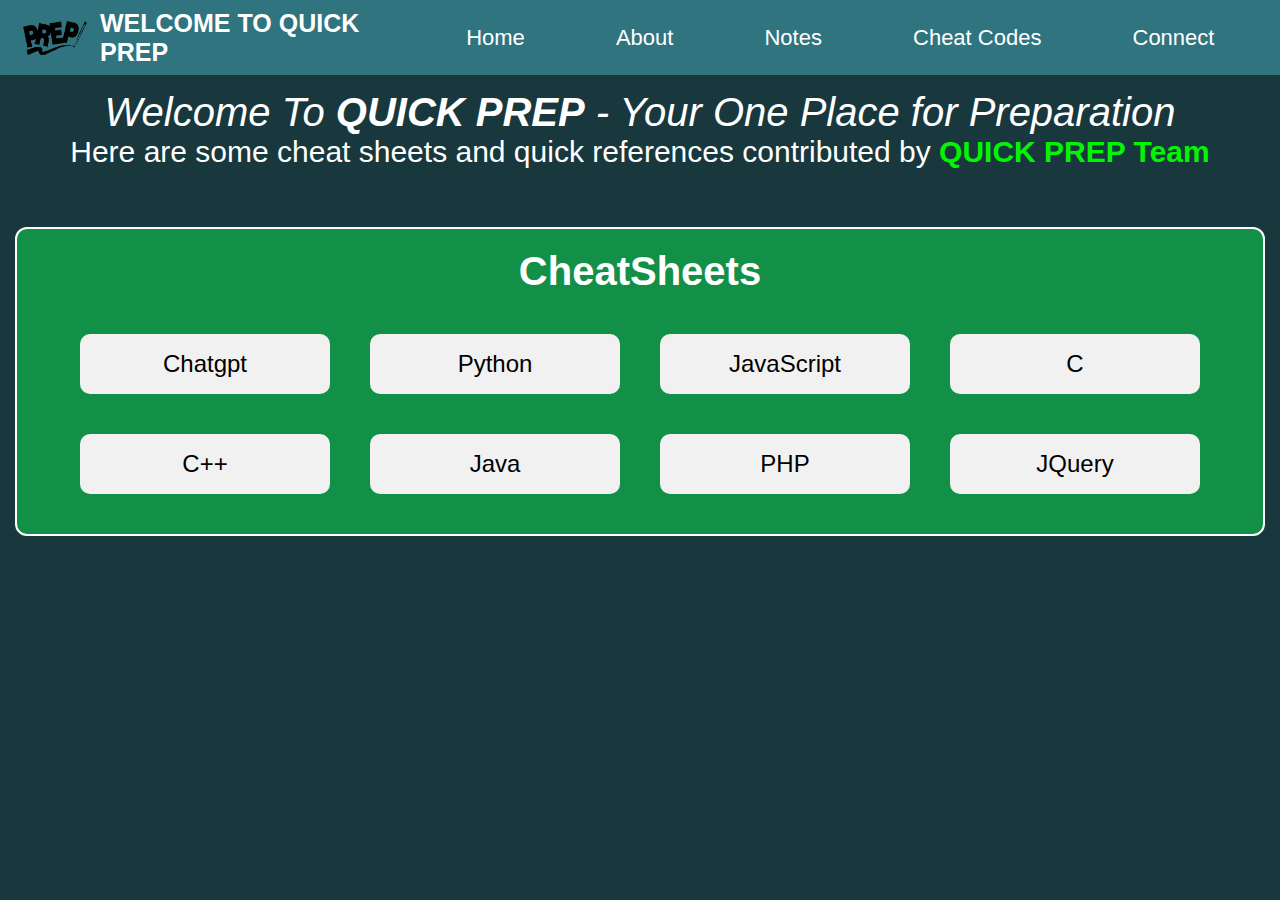
<file: index.html>
<!DOCTYPE html>
<html lang="en">
<head>
    <meta charset="UTF-8">
    <meta http-equiv="X-UA-Compatible" content="IE=edge">
    <meta name="viewport" content="width=device-width, initial-scale=1.0">
    <link rel="stylesheet" href="style.css">
    <link rel="icon" type="image/png" href="images/prep-logo-png-transparent-removebg-preview.png">
    <title>WELCOME TO QUICK PREP - One place for your preparation</title>
</head>
<body>
    <div class="topnav">
        <div class="logo">
            <img src="images/prep-logo-png-transparent-removebg-preview.png" alt="logo" class="logo-img">
            <b class="logo-text">WELCOME TO QUICK PREP</b>
        </div>
        <ul class="menu">
            <li><a href="index.html" target="_self" class="mbut">Home</a></li>
            <li><a href="about.html" target="_self" class="mbut">About</a></li>
            <li><a href="notes.html" target="_self" class="mbut">Notes</a></li>
            <li><a href="https://quickref.me/index.html" target="_blank" class="mbut">Cheat Codes</a></li>
            <li><a href="contact.html" target="_self" class="mbut">Connect</a></li>
        </ul>
    </div>
    <div class="home">
        <div>
            <div class="main"><i>Welcome To <b>QUICK PREP</b> - Your One Place for Preparation</i></div>
            <p>Here are some cheat sheets and quick references contributed by <b style="color: rgb(4, 245, 4)">QUICK PREP Team</b></p>
        </div>     
        <div class="cheat-container">
            <h2>CheatSheets</h2>
            <div class="icon-container">
                <div class="btn"><a href="https://quickref.me/chatgpt" target="_blank">Chatgpt</a></div>
                <div class="btn"><a href="https://quickref.me/python" target="_blank">Python</a></div>
                <div class="btn"><a href="https://quickref.me/javascript" target="_blank">JavaScript</a></div>
                <div class="btn"><a href="https://quickref.me/c" target="_blank">C</a></div>
                <div class="btn"><a href="https://quickref.me/cpp" target="_blank">C++</a></div>
                <div class="btn"><a href="https://quickref.me/java" target="_blank">Java</a></div>
                <div class="btn"><a href="https://quickref.me/php" target="_blank">PHP</a></div>
                <div class="btn"><a href="https://quickref.me/jquery" target="_blank">JQuery</a></div>
            </div>
        </div>   
    </div>    
</body>
</html>
</file>
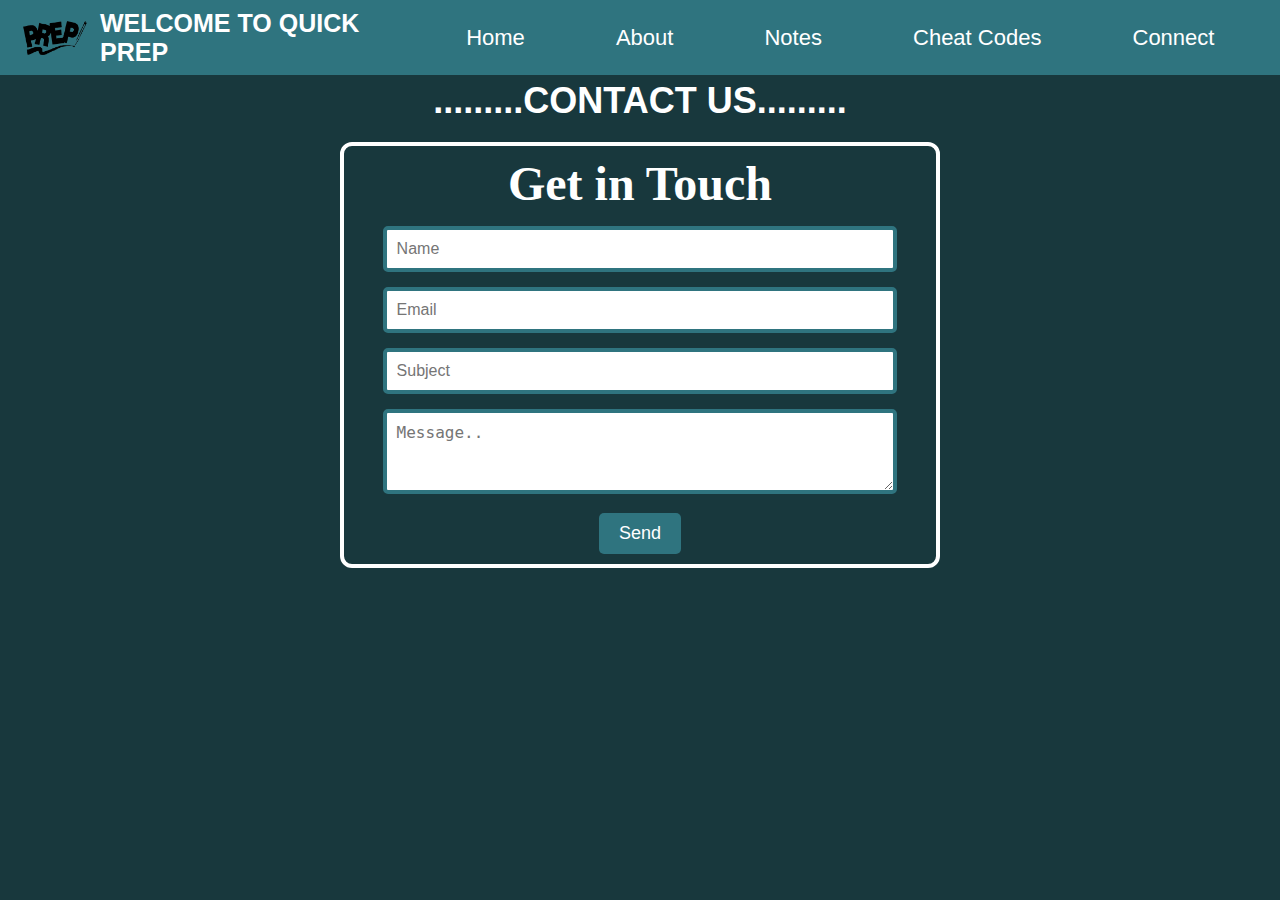
<file: contact.html>
<!DOCTYPE html>
<html lang="en">
<head>
    <meta charset="UTF-8">
    <meta http-equiv="X-UA-Compatible" content="IE=edge">
    <meta name="viewport" content="width=device-width, initial-scale=1.0">
    <link rel="stylesheet" href="style.css">
    <link rel="icon" type="image/png" href="images/prep-logo-png-transparent-removebg-preview.png">
    <title>WELCOME TO QUICK PREP - One place for your preparation</title>
</head>
<body>
    <div class="topnav">
        <div class="logo">
            <img src="images/prep-logo-png-transparent-removebg-preview.png" alt="logo" class="logo-img">
            <b class="logo-text">WELCOME TO QUICK PREP</b>
        </div>
        <ul class="menu">
            <li><a href="index.html" target="home" class="mbut">Home</a></li>
            <li><a href="about.html" target="_self" class="mbut">About</a></li>
            <li><a href="notes.html" target="_self" class="mbut">Notes</a></li>
            <li><a href="https://quickref.me/index.html" target="_blank" class="mbut">Cheat Codes</a></li>
            <li><a href="contact.html" target="_self" class="mbut">Connect</a></li>
        </ul>
    </div>

    <div class="contact">
        <div class="main"><b>.........CONTACT US.........</b></div>
        <div class="contact-container">
            <h2 class="contact-heading">Get in Touch</h2>
            <form>
                <input type="text" class="input-field" placeholder="Name" required>
                <input type="email" class="input-field" placeholder="Email" required>
                <input type="text" class="input-field" placeholder="Subject" required>
                <textarea class="textarea-field" placeholder="Message.." rows="3" required></textarea>
                <button type="submit" class="submit-button" name="submit">Send</button>
            </form>
        </div>        
    </div>
</body>
</html>
</file>
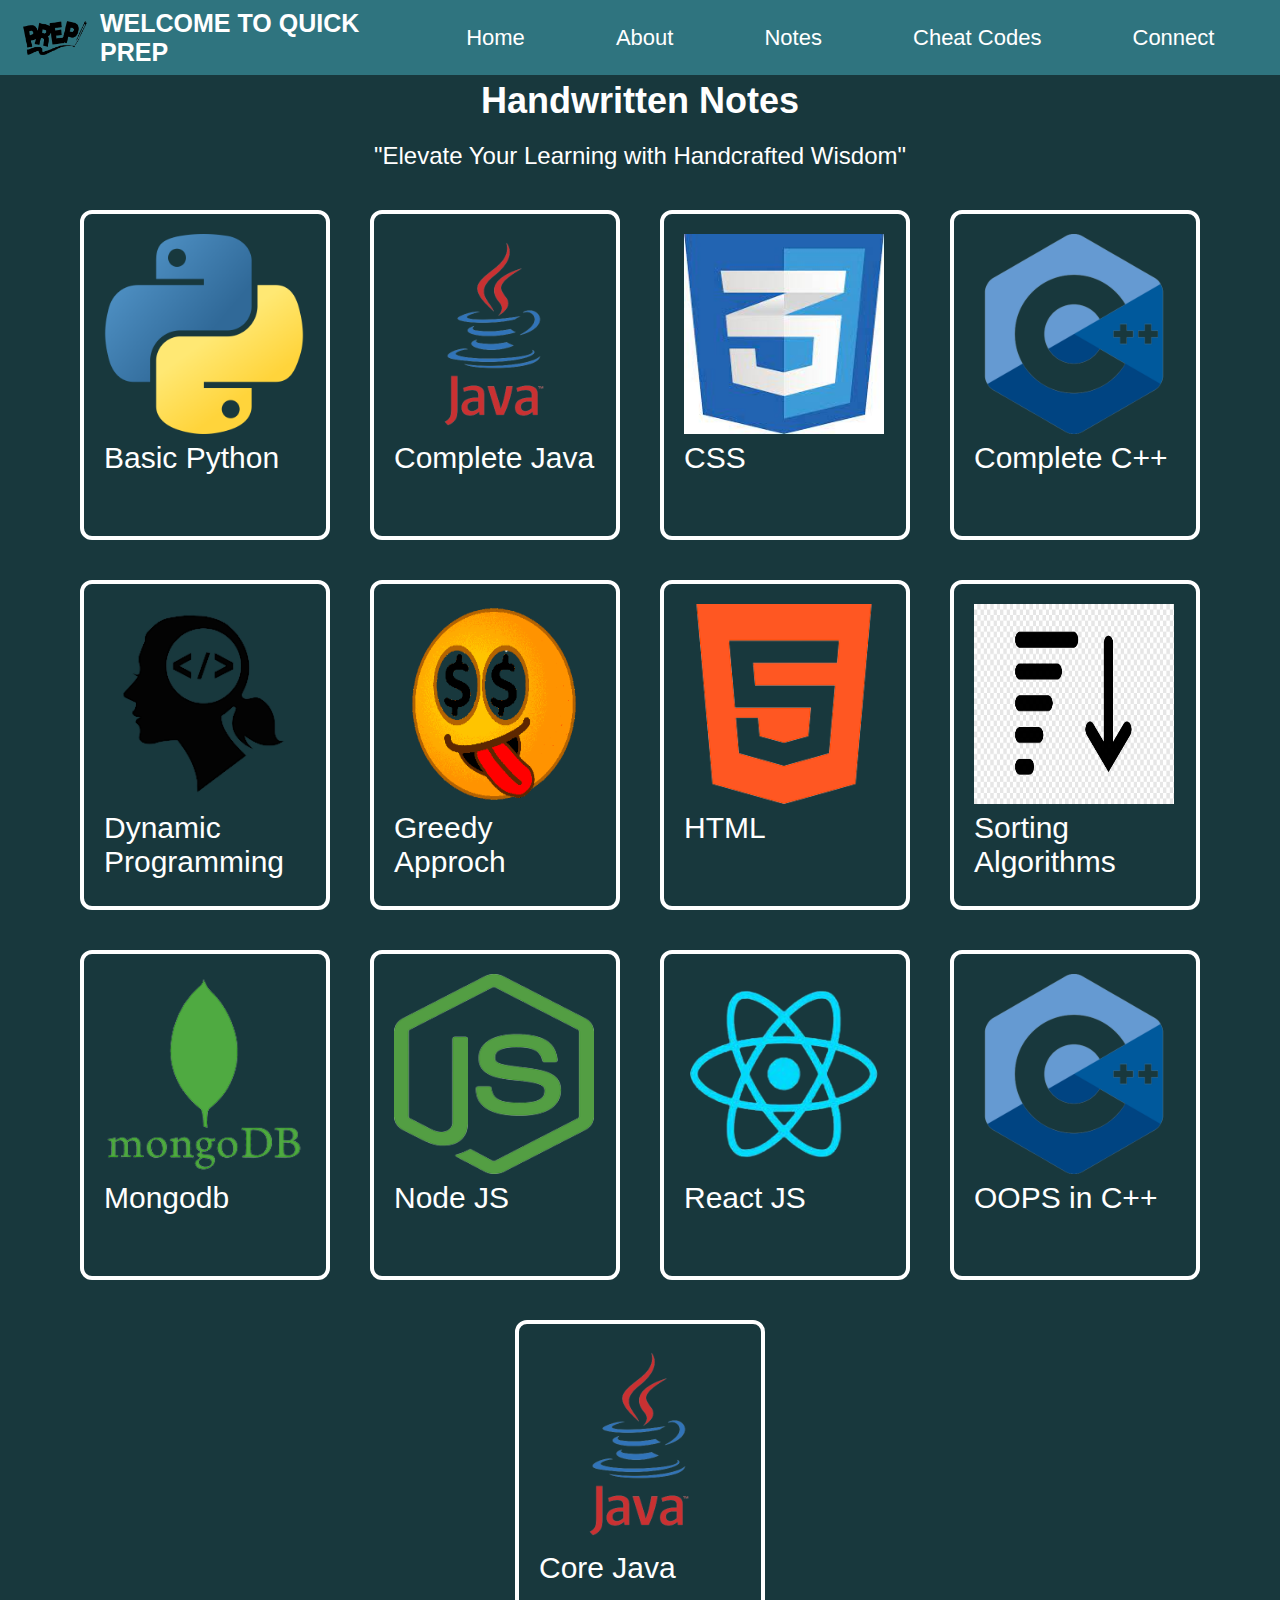
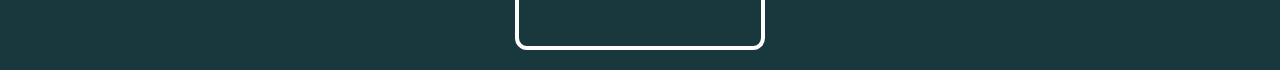
<file: notes.html>
<!DOCTYPE html>
<html lang="en">
<head>
    <meta charset="UTF-8">
    <meta http-equiv="X-UA-Compatible" content="IE=edge">
    <meta name="viewport" content="width=device-width, initial-scale=1.0">
    <link rel="stylesheet" href="style.css">
    <link rel="icon" type="image/png" href="images/prep-logo-png-transparent-removebg-preview.png">
    <title>WELCOME TO QUICK PREP - One place for your preparation</title>
</head>
<body>
    <div class="topnav">
        <div class="logo">
            <img src="images/prep-logo-png-transparent-removebg-preview.png" alt="logo" class="logo-img">
            <b class="logo-text">WELCOME TO QUICK PREP</b>
        </div>
        <ul class="menu">
            <li><a href="index.html" target="home" class="mbut">Home</a></li>
            <li><a href="about.html" target="_self" class="mbut">About</a></li>
            <li><a href="notes.html" target="_self" class="mbut">Notes</a></li>
            <li><a href="https://quickref.me/index.html" target="_blank" class="mbut">Cheat Codes</a></li>
            <li><a href="contact.html" target="_self" class="mbut">Connect</a></li>
        </ul>
    </div>

    <div class="About">
        <div class="main"><B>Handwritten Notes</B></div>
        <p>"Elevate Your Learning with Handcrafted Wisdom"</p>
        <div class="icon-container">
            <!-- Add your note links and images here -->
            <div class="nicon-container"><a href="https://drive.google.com/file/d/1wrJ7lJP2YpCtYDG0DRldeSYjFLKq4Dxo/view?usp=sharing" target="_blank"><img src="images/python.png" alt="">Basic Python</a></div>
            <div class="nicon-container"><a href="https://drive.google.com/file/d/155pwlxW7X3eEtaaQ-KVJl7ciWYsK_GOz/view?usp=sharing" target="_blank"><img src="images/java (2).png" alt="">Complete Java</a></div>
            <div class="nicon-container"><a href="https://drive.google.com/file/d/1kYsprQmyrQq9Aw5lf0l9Eoh-LEmXKiOT/view?usp=sharing" target="_blank"><img src="images/css.png" alt="">CSS</a></div>
            <div class="nicon-container"><a href="https://drive.google.com/file/d/1jSRoQCJujpishtr5YL8XvlQFoIYXzzbf/view?usp=sharing" target="_blank"><img src="images/c++.png" alt="">Complete C++</a></div>
        </div>
        <div class="icon-container">
            <!-- Add more note links and images here -->
            <div class="nicon-container"><a href="https://drive.google.com/file/d/1XivorcjL4ikWXGK3N-MbMQPTpeXnRQWv/view?usp=sharing" target="_blank"><img src="images/dp.png" alt="">Dynamic Programming</a></div>
            <div class="nicon-container"><a href="https://drive.google.com/file/d/19stbK8HAoiQczVjkIjK8yRWzH_lYeeXq/view?usp=sharing" target="_blank"><img src="images/ga (2).png" alt="">Greedy Approch</a></div>
            <div class="nicon-container"><a href="https://drive.google.com/file/d/1wd7xd9tAi8J2muNZs4_8kEI93W25ggWc/view?usp=sharing" target="_blank"><img src="images/html.png" alt="">HTML</a></div>
            <div class="nicon-container"><a href="https://drive.google.com/file/d/1Jjxh8DAvoOo2Ed0OblwuwOndiJiuhvKW/view?usp=sharing" target="_blank"><img src="images/sa.png" alt="">Sorting Algorithms</a></div>
        </div>
        <div class="icon-container">
            <!-- Add more note links and images here -->
            <div class="nicon-container"><a href="https://drive.google.com/file/d/1TDKTlvMp9stpvmmVGT58kTNcJ9ibkh8s/view?usp=sharing" target="_blank"><img src="images/mongodb.png" alt="">Mongodb</a></div>
            <div class="nicon-container"><a href="https://drive.google.com/file/d/1VqFNz1CCJAGB5zUsjZSAdo-H5LxDJsAs/view?usp=sharing" target="_blank"><img src="images/nodejs.png" alt="">Node JS</a></div>
            <div class="nicon-container"><a href="https://drive.google.com/file/d/1dEE0eOBfUq8WV3zLgekJOHXD9GPpQChm/view?usp=sharing" target="_blank"><img src="images/reactjs.png" alt="">React JS</a></div>
            <div class="nicon-container"><a href="https://drive.google.com/file/d/1zuE3hd3tgNt_BSfuOszZIFgzG7qhdaG3/view?usp=sharing" target="_blank"><img src="images/c++.png" alt="">OOPS in C++</a></div>
        </div>
        
        <div class="icon-container">
            <!-- Add more note links and images here -->
            <div class="nicon-container"><a href="https://drive.google.com/file/d/1pPMc8l9BtCDti0jO0dHTh9IeU2qvus3K/view?usp=sharing" target="_blank"><img src="images/java (2).png" alt="">Core Java</a></div>
        </div>
    </div>
</body>
</html>
</file>
<file: style.css>
* {
    margin: 0;
    padding: 0;
    box-sizing: border-box;
}

body {
    background-color: rgb(24, 56, 61);
    background-repeat: no-repeat;
    background-size: cover;
    font-family:'Lucida Sans', 'Lucida Sans Regular', 'Lucida Grande', 'Lucida Sans Unicode',Geneva, Verdana, sans-serif;
    color: white;
}

.topnav {
    height: 75px;
    width: 100%;
    background-color: rgb(47, 116, 127);
    display: flex;
    justify-content: space-between;
    align-items: center;
    padding: 0 20px;
    position: fixed;
    top: 0;
    left: 0;
    right: 0;
}

.topnav .a {
    text-decoration: none;
    color: white; /* Added color to the menu links */
}

.logo {
    font-size: 25px;
    display: flex;
    align-items: center;
}

.logo img {
    height: 70px;
    width: 70px;
    border-radius: 100%;
    margin-right: 10px;
}

.menu {
    width: 70%;
    display: flex;
    justify-content: space-around;
    align-items: center;
    list-style: none; /* Remove default list styles */
}

.menu a {
    color: white;
    font-size: 22px;
    text-decoration: none;
}

.home .main {
    padding-top: 90px;
    text-align: center;
    font-size: 40px;
}

.About .main {
    padding-top: 60px;
    text-align: center;
    font-size: 50px;
}

.home p {
    font-size: 30px;
    text-align: center;
    padding-bottom: 58px;
}

.btn {
    display: inline-block;
    width: 250px;
    padding: 12px 30px; /* Adjusted padding */
    font-size: 24px;
    line-height: 36px; /* Adjusted line-height */
    border-radius: 10px;
    background-color: #f1f1f1;
    margin: 20px;
    text-align: center; /* Center the text horizontally */
}

.btn a {
    text-decoration: none;
    color: black; /* Added color to the button text */
}

.btn img {
    float: left;
    margin-right: 10px;
    height: 50px;
    width: 50px;
    border-radius: 50%;
}

.icon {
    text-align: center;
}

.cheat-container {
    background-color: rgb(19, 144, 71);
    padding: 20px;
    max-width: 1250px;
    margin: 0 auto;
    padding: 20px;
    border: 2px solid #ffffff;
    border-radius: 12px;
    text-align: left;
}

.cheat-container h2 {
    font-size: 40px;
    text-align: center;
    margin-bottom: 20px;
}

.icon-container {
    display: flex;
    flex-wrap: wrap;
    justify-content: center;
}

.btn {
    display: inline-block;
    width: 250px;
    padding: 12px 30px; /* Adjusted padding */
    font-size: 24px;
    line-height: 36px; /* Adjusted line-height */
    border-radius: 10px;
    background-color: #f1f1f1;
    margin: 20px;
    text-align: center; /* Center the text horizontally */
}

.btn a {
    text-decoration: none;
    color: black; /* Added color to the button text */
}

.icon {
    text-align: center;
}

.About {
    padding-top: 20px;
}

.About .main, .contact .main {
    font-size: 36px;
    margin-bottom: 20px;
    text-align: center;
}

.About p {
    font-size: 24px;
    text-align: center;
    margin-bottom: 20px;
}

.about-container {
    max-width: 1200px;
    margin: 0 auto;
    padding: 20px;
    border: 2px solid #ffffff;
    border-radius: 12px;
    text-align: left;
}

.text {
    font-size: 20px;
    line-height: 1.6;
    margin-bottom: 20px;
}

.submain {
    font-size: 24px;
    margin-top: 20px;
    margin-bottom: 10px;
}

.text li {
    list-style-type: disc; /* Add bullet points to list items */
    margin-left: 20px; /* Adjust the bullet point indentation */
}
.notes {
    padding: 50px;
}

.About img {
    width: 200px;
    height: 200px;
}

.nicon-container {
    max-width: 250px;
    height: 330px;
    margin: 20px;
    padding: 20px;
    border: 4px solid #ffffff;
    border-radius: 12px;
    align-items: center;

}

.nicon-container a {
    color: white;
    text-decoration: none;
    align-items: center;
    font-size: 30px;
}

.contact-container {
    max-width: 600px;
    margin: 0 auto;
    padding: 10px;
    border: 1px solid #ffffff;
    border-width: 4px;
    border-radius: 12px;
    text-align: center;
}

.contact-heading {
    font-size: 48px;
    margin-bottom: 15px;
    font-family: cursive;
    color: #ffffff;
}

.input-field, .textarea-field {
    width: 90%;
    padding: 10px;
    margin-bottom: 15px;
    border: 4px solid rgb(47, 116, 127);
    border-radius: 5px;
    font-size: 16px;
}

.textarea-field {
    resize: vertical;
}

.submit-button {
    background-color: rgb(47, 116, 127);
    color: white;
    padding: 10px 20px;
    border: none;
    border-radius: 5px;
    font-size: 18px;
    cursor: pointer;
}

.submit-button:hover {
    background-color: #0056b3;
}
.contact{
    padding-bottom: 2%;
    padding-top: 80px;
}
a{
    text-decoration: none;
    color:rgb(245, 246, 248);
}
</file>
